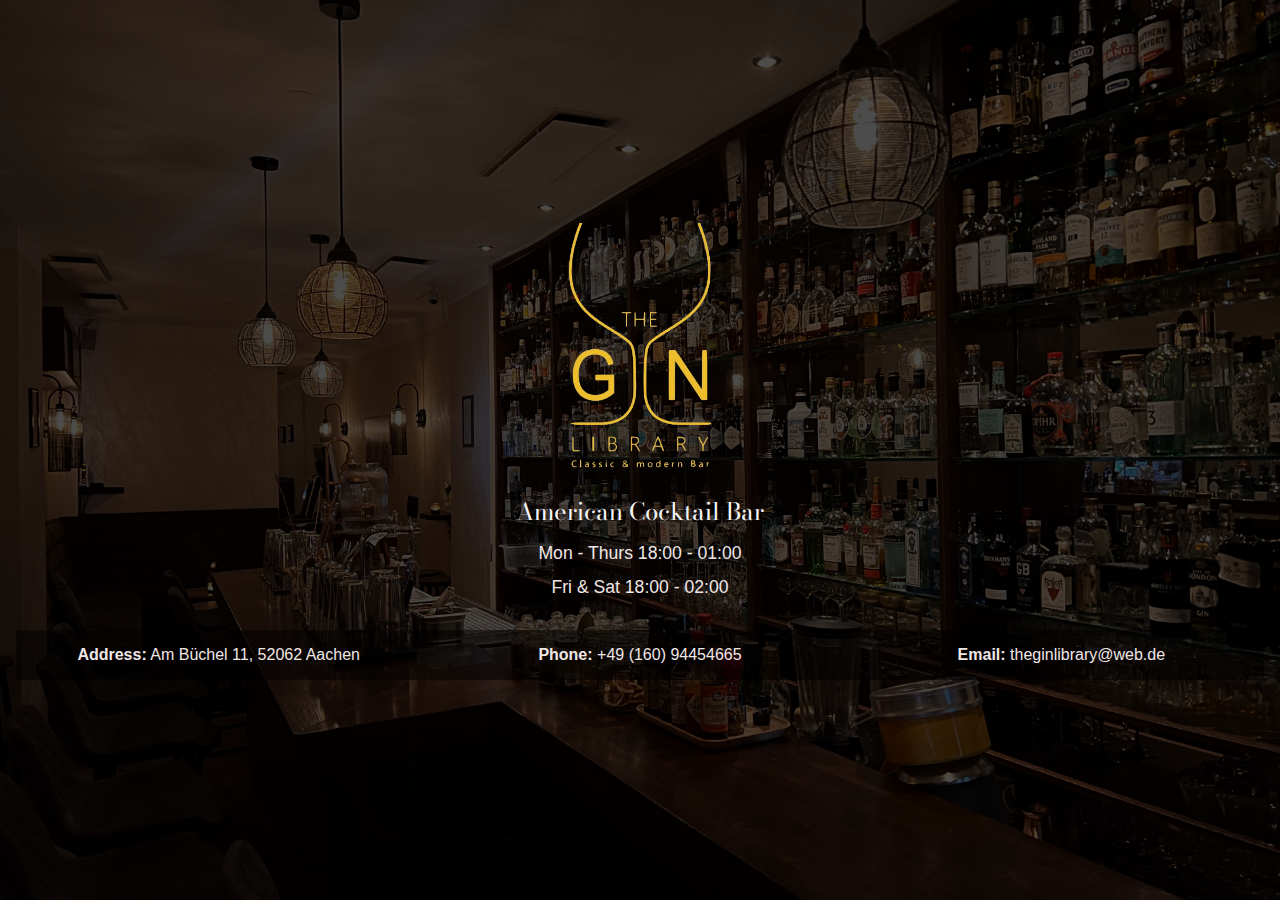
<file: index.html>
<!DOCTYPE html>
<html lang="en">
  <head>
    <meta charset="UTF-8">
    <meta name="viewport" content="width=device-width, initial-scale=1.0">
    <meta name="description" content="The Gin Library Cocktail Bar in Aachen website">
    <meta name="keywords" content="aachen best bar, cocktail bar, speakeasy, cocktailbar aachen, gin tasting, 
      cocktailcatering, cocktail catering bar catering, barcatering, beste bar aachen">
    <title>The Gin Library</title>
    <link rel="shortcut icon" type="image/x-icon" href="favicon.ico" />
    <link rel="stylesheet" href="styles.css">
    <link href="https://fonts.googleapis.com/css2?family=Bodoni+Moda&display=swap" rel="stylesheet">
  </head>
  <body>
    <div class="container">
      <header class="center-content">
        <img src="logo.png" class="logo">
        <p class="tagline">American Cocktail Bar</p>
        <p class="opening-times">Mon - Thurs 18:00 - 01:00</p>
        <p class="opening-times">Fri & Sat 18:00 - 02:00</p>
      </header>
      <footer class="bottom-content">
        <div class="address">
          <p><strong>Address:</strong> Am Büchel 11, 52062 Aachen</p>
        </div>
        <div class="phone">
          <p><strong>Phone:</strong> +49 (160) 94454665</p>
        </div>
        <div class="email">
          <p><strong>Email:</strong> <a href="mailto:theginlibrary@web.de">theginlibrary@web.de</a></p>
        </div>
      </footer>
    </div>
  </body>
</html>
</file>
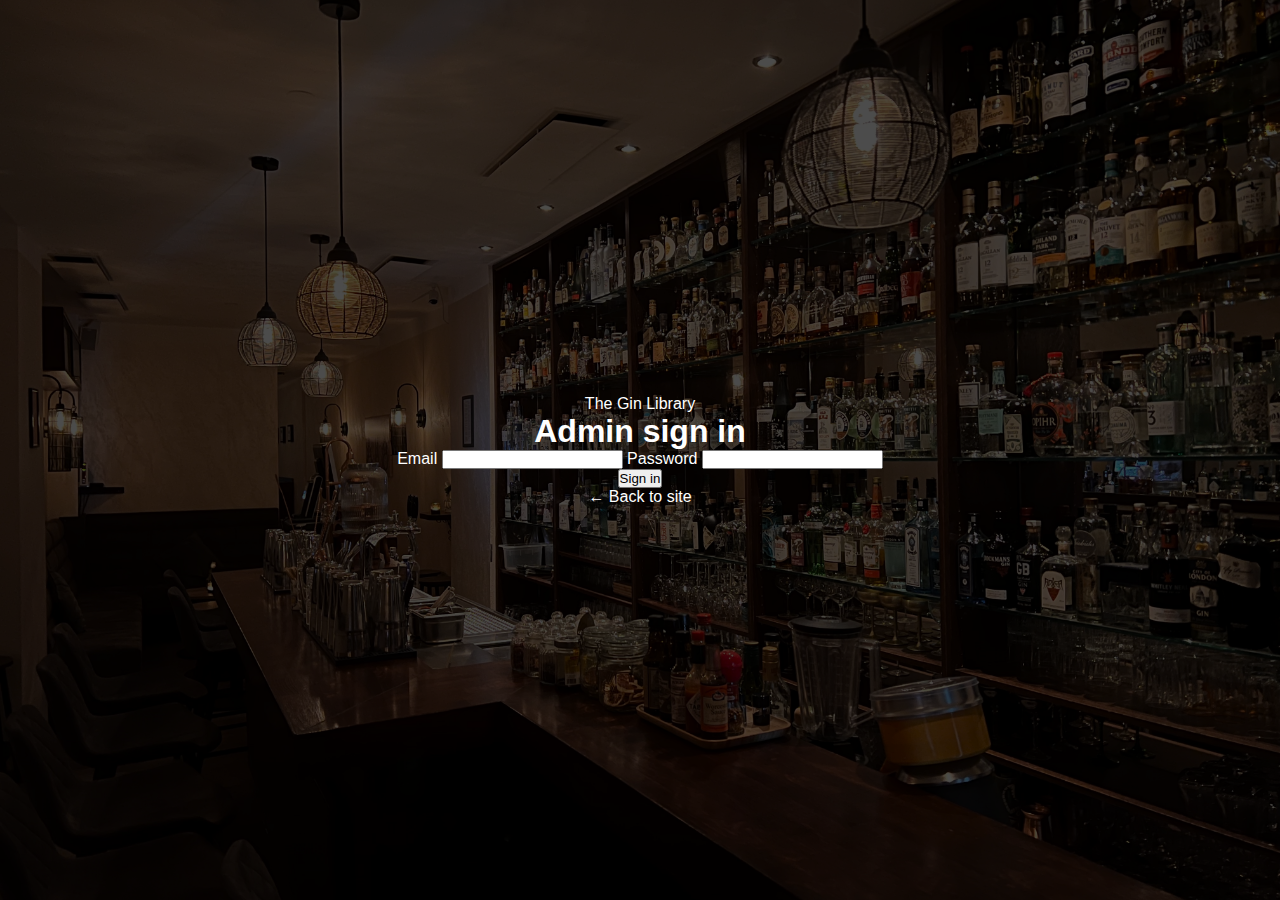
<file: admin/index.html>
<!DOCTYPE html>
<html lang="en">
  <head>
    <meta charset="UTF-8">
    <meta name="viewport" content="width=device-width, initial-scale=1.0, viewport-fit=cover">
    <meta name="robots" content="noindex, nofollow">
    <title>Admin · The Gin Library</title>
    <link rel="shortcut icon" type="image/x-icon" href="/favicon.ico" />
    <link rel="stylesheet" href="/styles.css">
    <link href="https://fonts.googleapis.com/css2?family=Bodoni+Moda:wght@400;600&family=Inter:wght@400;600&display=swap" rel="stylesheet">
  </head>
  <body>
    <div class="page-overlay"></div>
    <div class="container container--narrow">
      <header class="page-header">
        <p class="eyebrow">The Gin Library</p>
        <h1 class="page-title">Admin sign in</h1>
      </header>
      <main>
        <div class="info-card booking-card">
          <form id="login-form" class="booking-form" novalidate>
            <label class="field">
              <span class="field__label">Email</span>
              <input id="email" name="email" type="email" autocomplete="username" required>
            </label>
            <label class="field">
              <span class="field__label">Password</span>
              <input id="password" name="password" type="password" autocomplete="current-password" required>
            </label>
            <p id="login-error" class="booking-error" role="alert" hidden></p>
            <div class="booking-actions">
              <button type="submit" class="button primary">Sign in</button>
            </div>
          </form>
        </div>
      </main>
      <footer class="footer">
        <p><a class="link" href="/">← Back to site</a></p>
      </footer>
    </div>
    <script type="module">
      import { getSupabase, saveSession } from "/assets/js/admin.js";
      const supabase = await getSupabase();

      // If already signed in, go to dashboard.
      const { data: existing } = await supabase.auth.getSession();
      if (existing.session) {
        saveSession(existing.session);
        location.href = "/admin/dashboard.html";
      }

      const form = document.getElementById("login-form");
      const err = document.getElementById("login-error");

      form.addEventListener("submit", async (e) => {
        e.preventDefault();
        err.hidden = true;
        const email = document.getElementById("email").value.trim();
        const password = document.getElementById("password").value;
        const { data, error } = await supabase.auth.signInWithPassword({ email, password });
        if (error) {
          err.textContent = error.message || "Sign in failed";
          err.hidden = false;
          return;
        }
        saveSession(data.session);
        location.href = "/admin/dashboard.html";
      });
    </script>
  </body>
</html>
</file>
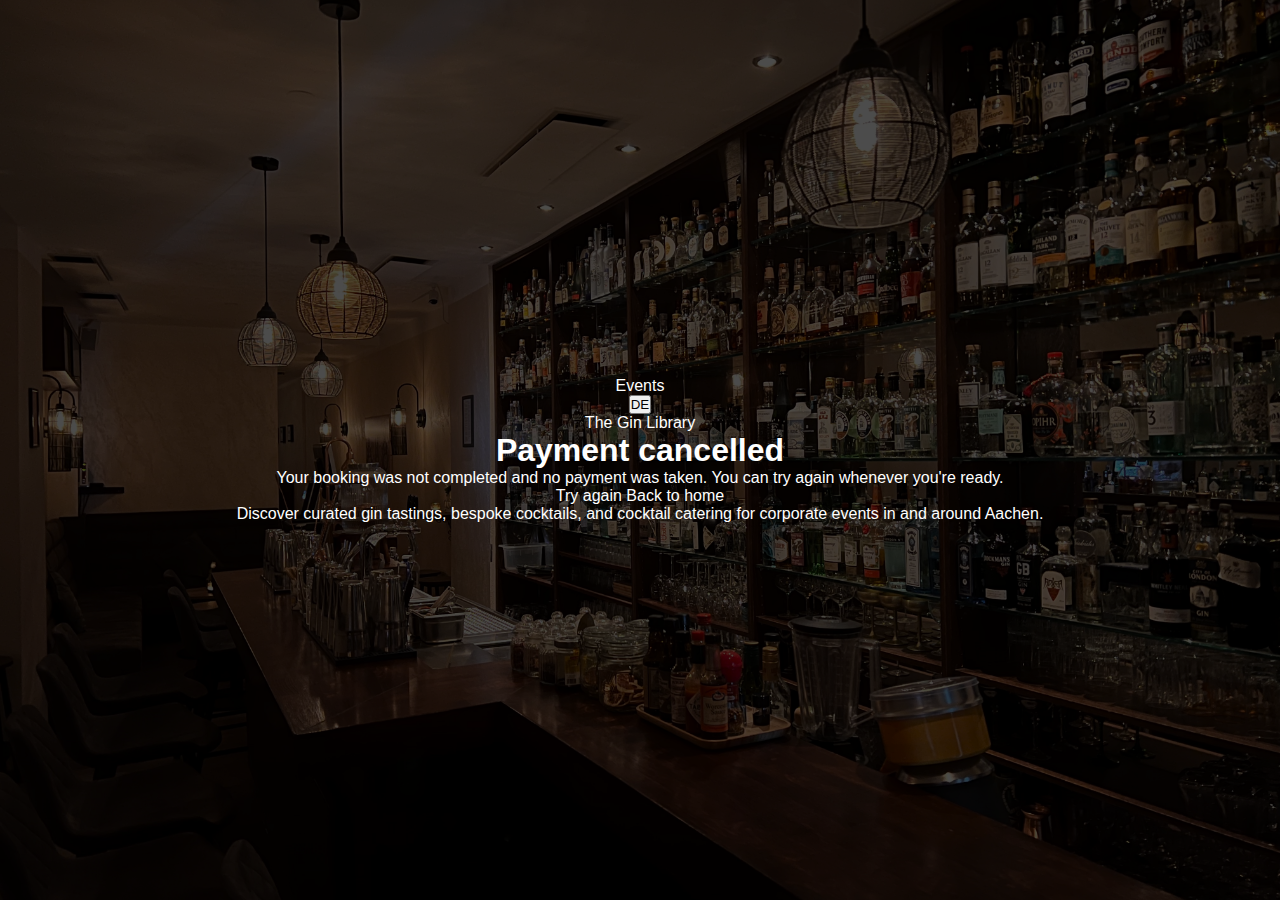
<file: booking-cancelled.html>
<!DOCTYPE html>
<html lang="en">
  <head>
    <meta charset="UTF-8">
    <meta name="viewport" content="width=device-width, initial-scale=1.0, viewport-fit=cover">
    <meta name="theme-color" content="#F0E6E6" />
    <meta name="robots" content="noindex">
    <title>Payment cancelled · The Gin Library</title>
    <link rel="shortcut icon" type="image/x-icon" href="favicon.ico" />
    <link rel="stylesheet" href="styles.css">
    <link href="https://fonts.googleapis.com/css2?family=Bodoni+Moda:wght@400;600&family=Inter:wght@400;600&display=swap" rel="stylesheet">
  </head>
  <body>
    <div class="page-overlay"></div>
    <div class="container">
      <div class="topbar">
        <nav class="sub-nav">
          <a class="link" href="/events.html" data-i18n="navEvents">Events</a>
        </nav>
        <button id="language-toggle" class="button lang-toggle" type="button" aria-label="Switch language to German">DE</button>
      </div>
      <header class="page-header">
        <p class="eyebrow">The Gin Library</p>
        <h1 class="page-title" data-i18n="cancelledHeading">Payment cancelled</h1>
        <p class="page-intro" data-i18n="cancelledBody">Your booking was not completed and no payment was taken.</p>
      </header>
      <main>
        <div class="booking-actions">
          <a class="button primary" href="/events.html" data-i18n="tryAgain">Try again</a>
          <a class="button" href="/" data-i18n="backHome">Back to home</a>
        </div>
      </main>
      <footer class="footer">
        <p data-i18n="footer">Discover curated gin tastings, bespoke cocktails, and cocktail catering for corporate events in and around Aachen.</p>
      </footer>
    </div>
    <script type="module">
      import { initI18n } from "/assets/js/i18n.js";
      initI18n();
    </script>
  </body>
</html>
</file>
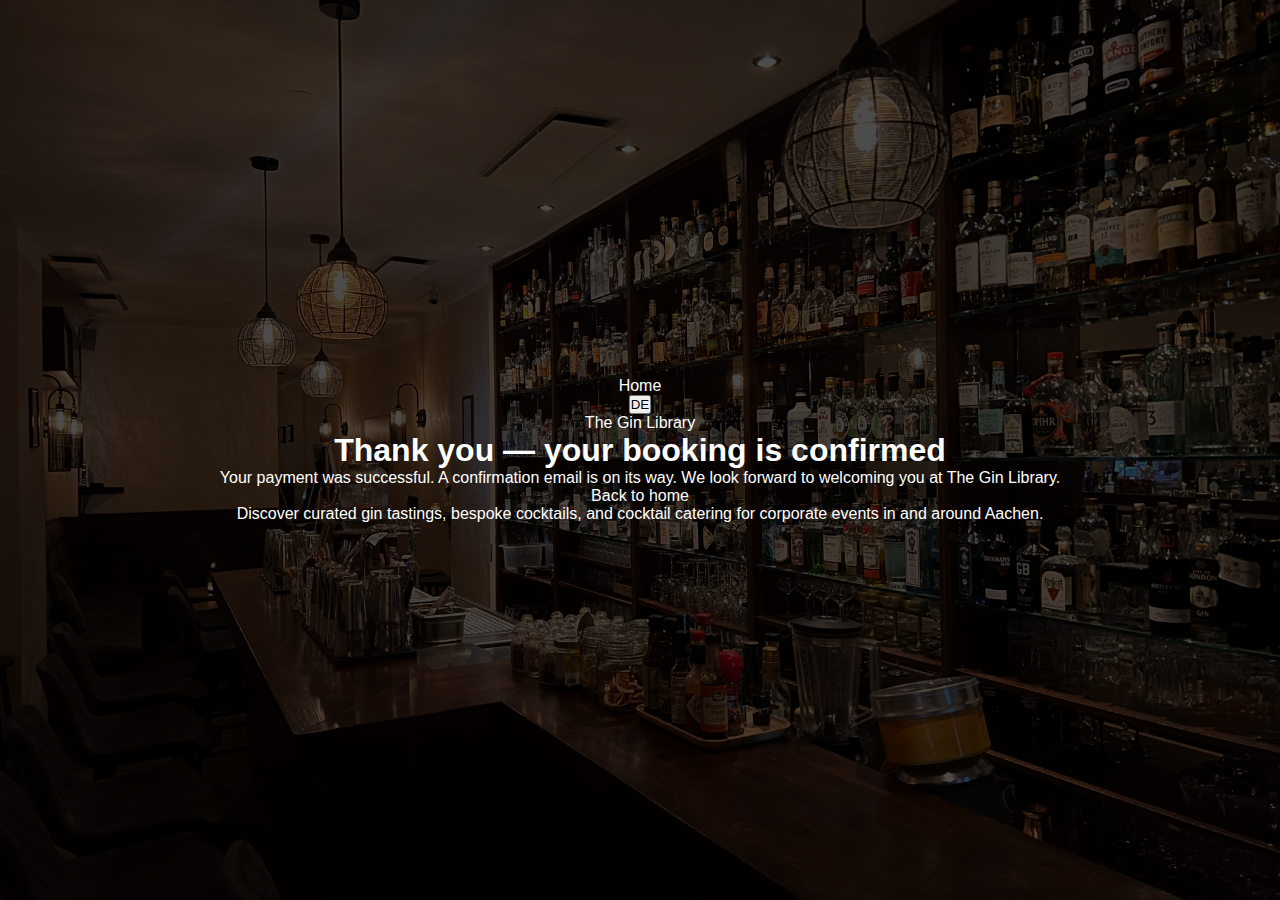
<file: booking-success.html>
<!DOCTYPE html>
<html lang="en">
  <head>
    <meta charset="UTF-8">
    <meta name="viewport" content="width=device-width, initial-scale=1.0, viewport-fit=cover">
    <meta name="theme-color" content="#F0E6E6" />
    <meta name="robots" content="noindex">
    <title>Booking confirmed · The Gin Library</title>
    <link rel="shortcut icon" type="image/x-icon" href="favicon.ico" />
    <link rel="stylesheet" href="styles.css">
    <link href="https://fonts.googleapis.com/css2?family=Bodoni+Moda:wght@400;600&family=Inter:wght@400;600&display=swap" rel="stylesheet">
  </head>
  <body>
    <div class="page-overlay"></div>
    <div class="container">
      <div class="topbar">
        <nav class="sub-nav">
          <a class="link" href="/" data-i18n="navHome">Home</a>
        </nav>
        <button id="language-toggle" class="button lang-toggle" type="button" aria-label="Switch language to German">DE</button>
      </div>
      <header class="page-header">
        <p class="eyebrow">The Gin Library</p>
        <h1 class="page-title" data-i18n="successHeading">Thank you — your booking is confirmed</h1>
        <p class="page-intro" data-i18n="successBody">Your payment was successful. A confirmation email is on its way.</p>
      </header>
      <main>
        <div class="booking-actions">
          <a class="button primary" href="/" data-i18n="backHome">Back to home</a>
        </div>
      </main>
      <footer class="footer">
        <p data-i18n="footer">Discover curated gin tastings, bespoke cocktails, and cocktail catering for corporate events in and around Aachen.</p>
      </footer>
    </div>
    <script type="module">
      import { initI18n } from "/assets/js/i18n.js";
      initI18n();
    </script>
  </body>
</html>
</file>
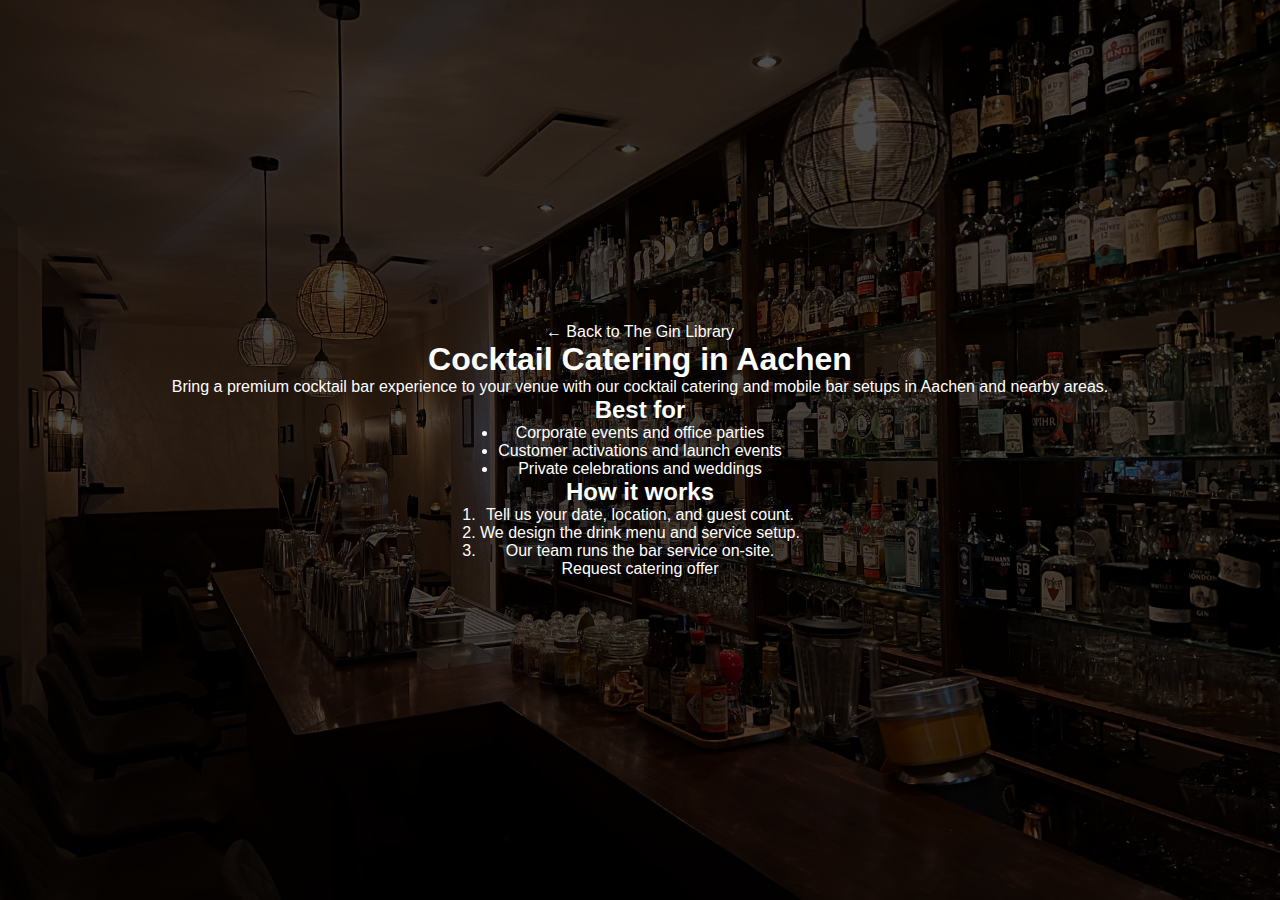
<file: cocktail-catering-aachen.html>
<!DOCTYPE html>
<html lang="en">
  <head>
    <meta charset="UTF-8" />
    <meta name="viewport" content="width=device-width, initial-scale=1.0" />
    <title>Cocktail Catering Aachen | The Gin Library</title>
    <meta name="description" content="Cocktail catering in Aachen for business events, private parties, and weddings. Mobile bar service with professional bartenders." />
    <link rel="canonical" href="https://theginlibrary.de/cocktail-catering-aachen.html" />
    <link rel="stylesheet" href="styles.css" />
  </head>
  <body>
    <div class="page-overlay"></div>
    <div class="container inner-page">
      <a class="link" href="index.html">← Back to The Gin Library</a>
      <h1>Cocktail Catering in Aachen</h1>
      <p>Bring a premium cocktail bar experience to your venue with our cocktail catering and mobile bar setups in Aachen and nearby areas.</p>
      <h2>Best for</h2>
      <ul>
        <li>Corporate events and office parties</li>
        <li>Customer activations and launch events</li>
        <li>Private celebrations and weddings</li>
      </ul>
      <h2>How it works</h2>
      <ol>
        <li>Tell us your date, location, and guest count.</li>
        <li>We design the drink menu and service setup.</li>
        <li>Our team runs the bar service on-site.</li>
      </ol>
      <a class="button primary" href="mailto:theginlibrary@web.de?subject=Cocktail%20Catering%20Aachen">Request catering offer</a>
    </div>
  </body>
</html>
</file>
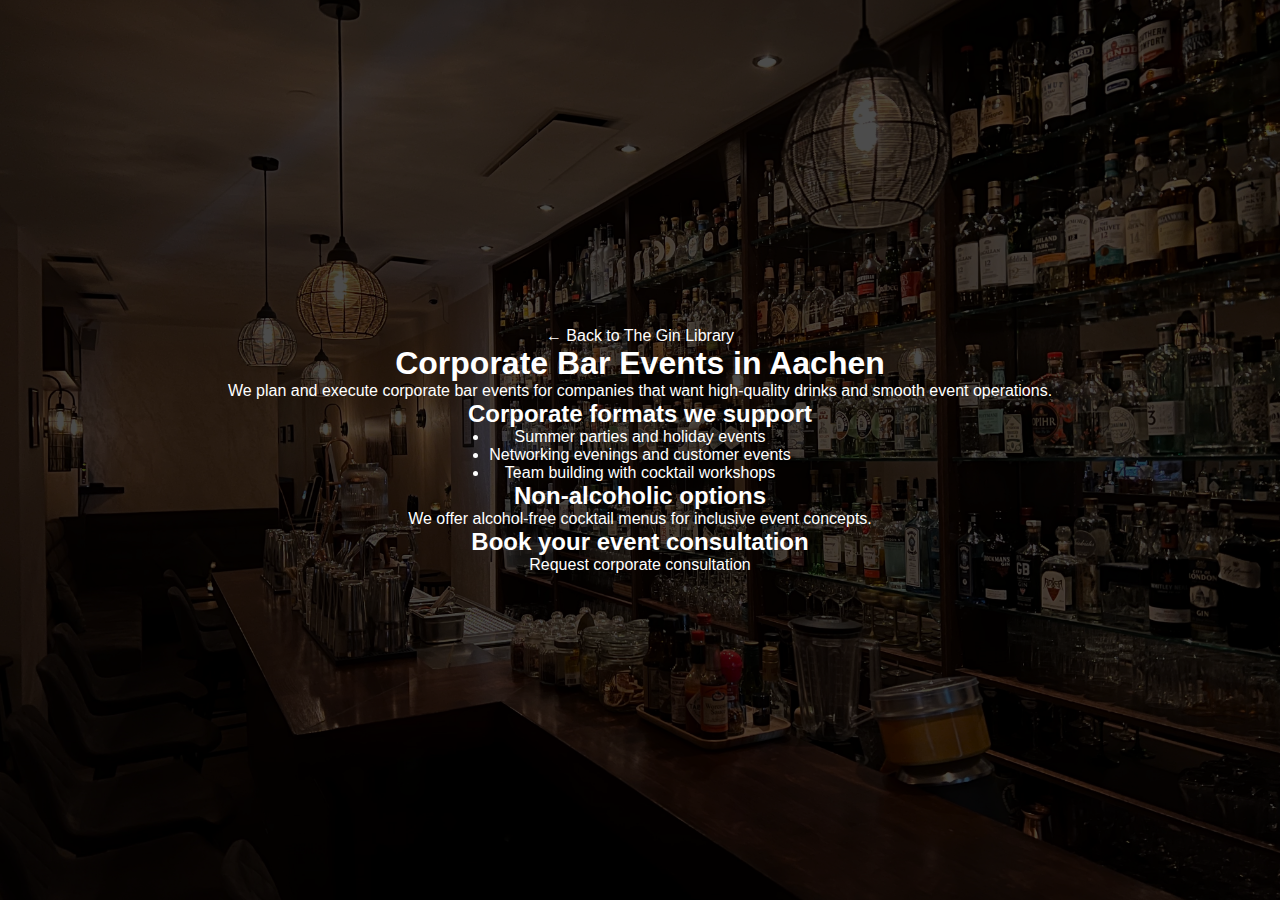
<file: corporate-bar-events-aachen.html>
<!DOCTYPE html>
<html lang="en">
  <head>
    <meta charset="UTF-8" />
    <meta name="viewport" content="width=device-width, initial-scale=1.0" />
    <title>Corporate Bar Events Aachen | The Gin Library</title>
    <meta name="description" content="Corporate bar events in Aachen with mobile cocktail bars, bartenders, and customized drink concepts for company occasions." />
    <link rel="canonical" href="https://theginlibrary.de/corporate-bar-events-aachen.html" />
    <link rel="stylesheet" href="styles.css" />
  </head>
  <body>
    <div class="page-overlay"></div>
    <div class="container inner-page">
      <a class="link" href="index.html">← Back to The Gin Library</a>
      <h1>Corporate Bar Events in Aachen</h1>
      <p>We plan and execute corporate bar events for companies that want high-quality drinks and smooth event operations.</p>
      <h2>Corporate formats we support</h2>
      <ul>
        <li>Summer parties and holiday events</li>
        <li>Networking evenings and customer events</li>
        <li>Team building with cocktail workshops</li>
      </ul>
      <h2>Non-alcoholic options</h2>
      <p>We offer alcohol-free cocktail menus for inclusive event concepts.</p>
      <h2>Book your event consultation</h2>
      <a class="button primary" href="mailto:theginlibrary@web.de?subject=Corporate%20Bar%20Event%20Aachen">Request corporate consultation</a>
    </div>
  </body>
</html>
</file>
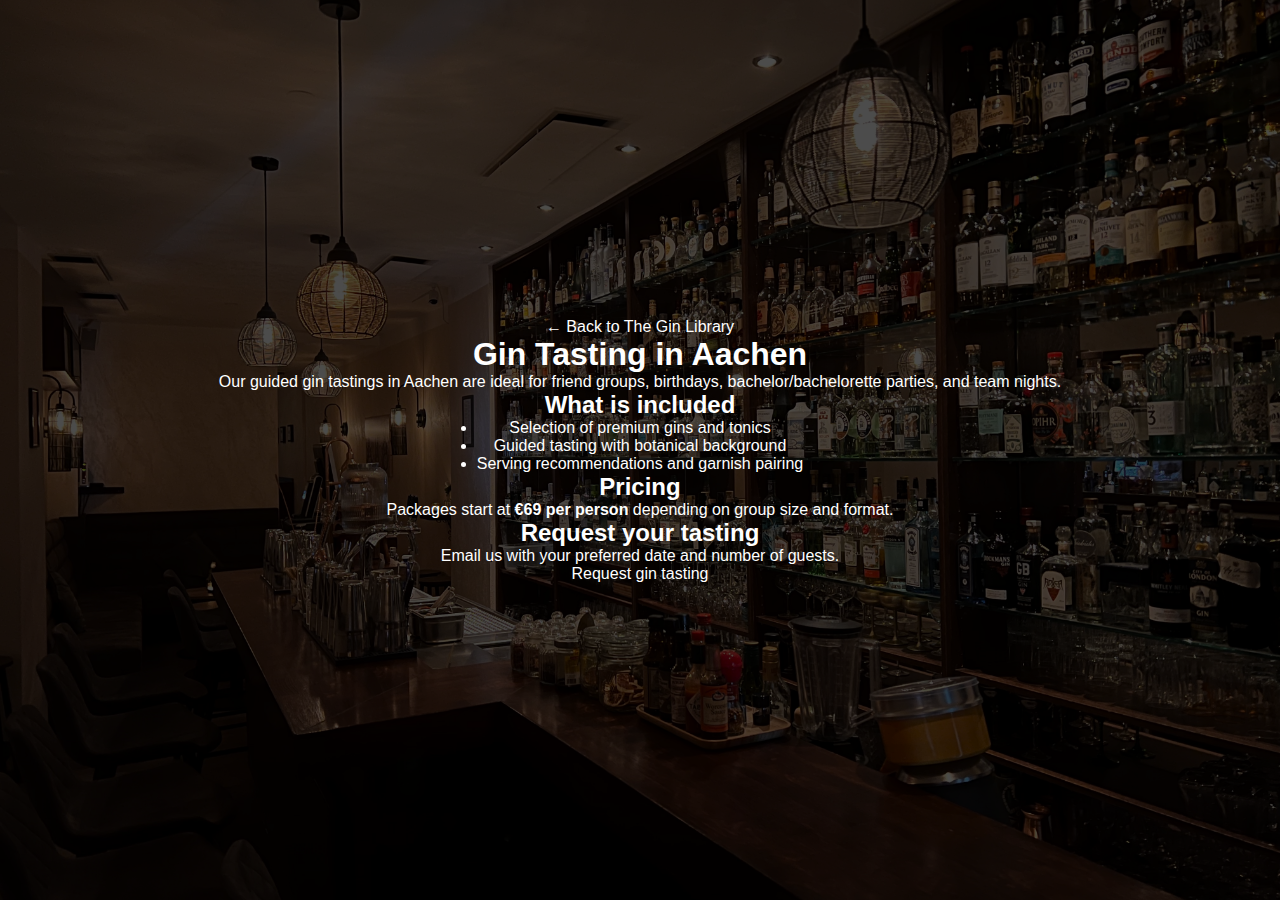
<file: gin-tasting-aachen.html>
<!DOCTYPE html>
<html lang="en">
  <head>
    <meta charset="UTF-8" />
    <meta name="viewport" content="width=device-width, initial-scale=1.0" />
    <title>Gin Tasting Aachen | The Gin Library</title>
    <meta name="description" content="Book a gin tasting in Aachen with The Gin Library. Guided tastings for private groups, teams, and company events." />
    <link rel="canonical" href="https://theginlibrary.de/gin-tasting-aachen.html" />
    <link rel="stylesheet" href="styles.css" />
  </head>
  <body>
    <div class="page-overlay"></div>
    <div class="container inner-page">
      <a class="link" href="index.html">← Back to The Gin Library</a>
      <h1>Gin Tasting in Aachen</h1>
      <p>Our guided gin tastings in Aachen are ideal for friend groups, birthdays, bachelor/bachelorette parties, and team nights.</p>
      <h2>What is included</h2>
      <ul>
        <li>Selection of premium gins and tonics</li>
        <li>Guided tasting with botanical background</li>
        <li>Serving recommendations and garnish pairing</li>
      </ul>
      <h2>Pricing</h2>
      <p>Packages start at <strong>€69 per person</strong> depending on group size and format.</p>
      <h2>Request your tasting</h2>
      <p>Email us with your preferred date and number of guests.</p>
      <a class="button primary" href="mailto:theginlibrary@web.de?subject=Gin%20Tasting%20Aachen">Request gin tasting</a>
    </div>
  </body>
</html>
</file>
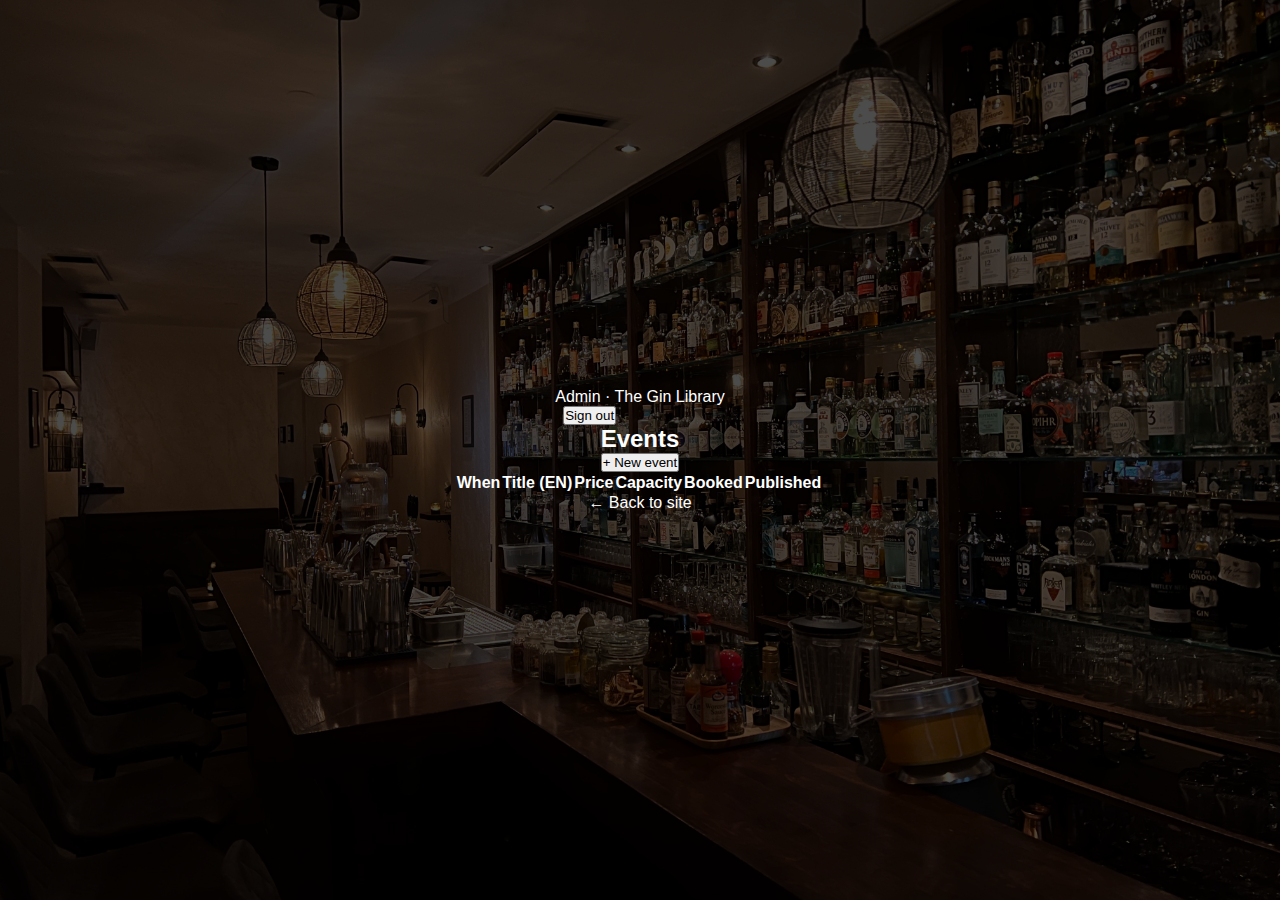
<file: admin/dashboard.html>
<!DOCTYPE html>
<html lang="en">
  <head>
    <meta charset="UTF-8">
    <meta name="viewport" content="width=device-width, initial-scale=1.0, viewport-fit=cover">
    <meta name="robots" content="noindex, nofollow">
    <title>Admin dashboard · The Gin Library</title>
    <link rel="shortcut icon" type="image/x-icon" href="/favicon.ico" />
    <link rel="stylesheet" href="/styles.css">
    <link href="https://fonts.googleapis.com/css2?family=Bodoni+Moda:wght@400;600&family=Inter:wght@400;600&display=swap" rel="stylesheet">
  </head>
  <body>
    <div class="page-overlay"></div>
    <div class="container container--wide">
      <div class="topbar">
        <p class="eyebrow" style="margin:0">Admin · The Gin Library</p>
        <div style="display:flex;gap:.5rem;align-items:center">
          <span id="admin-email" class="admin-email"></span>
          <button id="logout" class="button" type="button">Sign out</button>
        </div>
      </div>

      <section class="admin-section">
        <div class="admin-section__head">
          <h2 class="admin-section__title">Events</h2>
          <button id="new-event" class="button primary" type="button">+ New event</button>
        </div>
        <div id="events-table-wrap">
          <table class="admin-table">
            <thead>
              <tr>
                <th>When</th>
                <th>Title (EN)</th>
                <th>Price</th>
                <th>Capacity</th>
                <th>Booked</th>
                <th>Published</th>
                <th></th>
              </tr>
            </thead>
            <tbody id="events-tbody"></tbody>
          </table>
          <p id="events-empty" class="events-empty" hidden>No events yet. Create one to get started.</p>
        </div>
      </section>

      <section id="bookings-section" class="admin-section" hidden>
        <div class="admin-section__head">
          <h2 class="admin-section__title">Bookings — <span id="bookings-title"></span></h2>
          <div style="display:flex;gap:.5rem">
            <a id="export-csv" class="button" href="#">Export CSV</a>
            <button id="close-bookings" class="button" type="button">Close</button>
          </div>
        </div>
        <table class="admin-table">
          <thead>
            <tr>
              <th>When booked</th>
              <th>Name</th>
              <th>Email</th>
              <th>Phone</th>
              <th>Seats</th>
              <th>Total</th>
              <th>Status</th>
              <th>Locale</th>
            </tr>
          </thead>
          <tbody id="bookings-tbody"></tbody>
        </table>
        <p id="bookings-empty" class="events-empty" hidden>No bookings yet for this event.</p>
      </section>

      <!-- Event editor modal -->
      <div id="editor" class="modal" hidden>
        <div class="modal__panel info-card">
          <div class="admin-section__head">
            <h2 class="admin-section__title" id="editor-title">Edit event</h2>
            <button id="editor-close" class="button" type="button">Close</button>
          </div>
          <form id="event-form" class="booking-form" novalidate>
            <input type="hidden" id="event-id">
            <div class="grid-2">
              <label class="field">
                <span class="field__label">Slug (URL part)</span>
                <input id="f-slug" type="text" required pattern="[a-z0-9][a-z0-9-]{1,119}">
              </label>
              <label class="field">
                <span class="field__label">Starts at (local)</span>
                <input id="f-starts-at" type="datetime-local" required>
              </label>
              <label class="field">
                <span class="field__label">Title (EN)</span>
                <input id="f-title-en" type="text" required maxlength="200">
              </label>
              <label class="field">
                <span class="field__label">Title (DE)</span>
                <input id="f-title-de" type="text" required maxlength="200">
              </label>
            </div>
            <label class="field">
              <span class="field__label">Description (EN)</span>
              <textarea id="f-desc-en" rows="4" required></textarea>
            </label>
            <label class="field">
              <span class="field__label">Description (DE)</span>
              <textarea id="f-desc-de" rows="4" required></textarea>
            </label>
            <div class="grid-3">
              <label class="field">
                <span class="field__label">Capacity</span>
                <input id="f-capacity" type="number" min="1" step="1" required>
              </label>
              <label class="field">
                <span class="field__label">Price (cents)</span>
                <input id="f-price" type="number" min="0" step="1" required>
              </label>
              <label class="field">
                <span class="field__label">Duration (min)</span>
                <input id="f-duration" type="number" min="15" step="5" value="120" required>
              </label>
              <label class="field">
                <span class="field__label">Currency</span>
                <input id="f-currency" type="text" value="eur" maxlength="3">
              </label>
              <label class="field">
                <span class="field__label">Image URL (optional)</span>
                <input id="f-image" type="url">
              </label>
              <label class="field checkbox-field">
                <input id="f-published" type="checkbox">
                <span>Published (visible to public)</span>
              </label>
            </div>
            <p id="editor-error" class="booking-error" role="alert" hidden></p>
            <div class="booking-actions">
              <button id="editor-delete" type="button" class="button">Delete</button>
              <button type="submit" class="button primary">Save</button>
            </div>
          </form>
        </div>
      </div>

      <footer class="footer">
        <p><a class="link" href="/">← Back to site</a></p>
      </footer>
    </div>
    <script type="module">
      import {
        getSupabase,
        clearSession,
        authFetch,
        requireAuth,
      } from "/assets/js/admin.js";

      await requireAuth();

      const supabase = await getSupabase();
      const { data: userData } = await supabase.auth.getUser();
      document.getElementById("admin-email").textContent = userData?.user?.email || "";

      document.getElementById("logout").addEventListener("click", async () => {
        await supabase.auth.signOut();
        clearSession();
        location.href = "/admin/";
      });

      function fmtDate(iso) {
        return new Intl.DateTimeFormat("en-GB", {
          day: "2-digit", month: "short", year: "numeric",
          hour: "2-digit", minute: "2-digit",
          timeZone: "Europe/Berlin",
        }).format(new Date(iso));
      }
      function fmtMoney(cents, currency) {
        return new Intl.NumberFormat("en-GB", { style: "currency", currency: (currency || "eur").toUpperCase() }).format(cents / 100);
      }

      function escapeHtml(s) {
        return String(s ?? "").replace(/&/g,"&amp;").replace(/</g,"&lt;").replace(/>/g,"&gt;").replace(/"/g,"&quot;").replace(/'/g,"&#39;");
      }

      const eventsTbody = document.getElementById("events-tbody");
      const eventsEmpty = document.getElementById("events-empty");

      async function loadEvents() {
        const r = await authFetch("/.netlify/functions/admin-events");
        const data = await r.json();
        const events = data.events || [];

        const bookingsResp = await authFetch("/.netlify/functions/admin-bookings");
        const bookingsData = await bookingsResp.json();
        const bookedByEvent = new Map();
        for (const b of bookingsData.bookings || []) {
          if (b.status === "paid" || b.status === "pending") {
            bookedByEvent.set(b.event_id, (bookedByEvent.get(b.event_id) || 0) + b.seats);
          }
        }

        eventsTbody.innerHTML = "";
        if (events.length === 0) {
          eventsEmpty.hidden = false;
          return;
        }
        eventsEmpty.hidden = true;
        for (const e of events) {
          const tr = document.createElement("tr");
          tr.innerHTML = `
            <td>${escapeHtml(fmtDate(e.starts_at))}</td>
            <td>${escapeHtml(e.title_en)}</td>
            <td>${escapeHtml(fmtMoney(e.price_cents, e.currency))}</td>
            <td>${escapeHtml(String(e.capacity))}</td>
            <td>${escapeHtml(String(bookedByEvent.get(e.id) || 0))}</td>
            <td>${e.is_published ? "✓" : "—"}</td>
            <td class="actions">
              <button class="button" data-action="edit" data-id="${escapeHtml(e.id)}">Edit</button>
              <button class="button" data-action="bookings" data-id="${escapeHtml(e.id)}" data-title="${escapeHtml(e.title_en)}">Bookings</button>
              <button class="button" data-action="duplicate" data-id="${escapeHtml(e.id)}">Duplicate</button>
            </td>`;
          eventsTbody.appendChild(tr);
        }
      }

      eventsTbody.addEventListener("click", async (e) => {
        const btn = e.target.closest("button[data-action]");
        if (!btn) return;
        const action = btn.dataset.action;
        const id = btn.dataset.id;
        if (action === "edit") openEditor(id);
        if (action === "bookings") openBookings(id, btn.dataset.title);
        if (action === "duplicate") duplicateEvent(id);
      });

      // ---- editor ----
      const editor = document.getElementById("editor");
      const editorTitle = document.getElementById("editor-title");
      const editorError = document.getElementById("editor-error");
      const editorForm = document.getElementById("event-form");
      const editorDelete = document.getElementById("editor-delete");
      document.getElementById("editor-close").addEventListener("click", () => (editor.hidden = true));
      document.getElementById("new-event").addEventListener("click", () => openEditor());

      function toLocalInput(iso) {
        if (!iso) return "";
        const d = new Date(iso);
        const pad = (n) => String(n).padStart(2, "0");
        return `${d.getFullYear()}-${pad(d.getMonth()+1)}-${pad(d.getDate())}T${pad(d.getHours())}:${pad(d.getMinutes())}`;
      }
      function fromLocalInput(v) {
        return v ? new Date(v).toISOString() : null;
      }

      async function openEditor(id) {
        editorError.hidden = true;
        document.getElementById("event-id").value = id || "";
        editorTitle.textContent = id ? "Edit event" : "New event";
        editorDelete.hidden = !id;

        let ev = {
          slug: "",
          title_en: "", title_de: "",
          description_en: "", description_de: "",
          starts_at: "", duration_minutes: 120,
          capacity: 20, price_cents: 6900, currency: "eur",
          image_url: "", is_published: false,
        };
        if (id) {
          const r = await authFetch(`/.netlify/functions/admin-events?id=${encodeURIComponent(id)}`);
          const data = await r.json();
          ev = data.event;
        }
        document.getElementById("f-slug").value = ev.slug || "";
        document.getElementById("f-starts-at").value = toLocalInput(ev.starts_at);
        document.getElementById("f-title-en").value = ev.title_en || "";
        document.getElementById("f-title-de").value = ev.title_de || "";
        document.getElementById("f-desc-en").value = ev.description_en || "";
        document.getElementById("f-desc-de").value = ev.description_de || "";
        document.getElementById("f-capacity").value = ev.capacity ?? 20;
        document.getElementById("f-price").value = ev.price_cents ?? 6900;
        document.getElementById("f-duration").value = ev.duration_minutes ?? 120;
        document.getElementById("f-currency").value = ev.currency || "eur";
        document.getElementById("f-image").value = ev.image_url || "";
        document.getElementById("f-published").checked = !!ev.is_published;

        editor.hidden = false;
      }

      editorForm.addEventListener("submit", async (e) => {
        e.preventDefault();
        editorError.hidden = true;
        const id = document.getElementById("event-id").value;
        const payload = {
          slug: document.getElementById("f-slug").value.trim(),
          title_en: document.getElementById("f-title-en").value.trim(),
          title_de: document.getElementById("f-title-de").value.trim(),
          description_en: document.getElementById("f-desc-en").value.trim(),
          description_de: document.getElementById("f-desc-de").value.trim(),
          starts_at: fromLocalInput(document.getElementById("f-starts-at").value),
          duration_minutes: Number(document.getElementById("f-duration").value),
          capacity: Number(document.getElementById("f-capacity").value),
          price_cents: Number(document.getElementById("f-price").value),
          currency: document.getElementById("f-currency").value.trim().toLowerCase() || "eur",
          image_url: document.getElementById("f-image").value.trim() || null,
          is_published: document.getElementById("f-published").checked,
        };
        const url = id
          ? `/.netlify/functions/admin-events?id=${encodeURIComponent(id)}`
          : `/.netlify/functions/admin-events`;
        const method = id ? "PUT" : "POST";
        const r = await authFetch(url, { method, body: JSON.stringify(payload) });
        if (!r.ok) {
          const data = await r.json().catch(() => ({}));
          editorError.textContent = data.error || `Save failed (${r.status})`;
          editorError.hidden = false;
          return;
        }
        editor.hidden = true;
        await loadEvents();
      });

      editorDelete.addEventListener("click", async () => {
        const id = document.getElementById("event-id").value;
        if (!id) return;
        if (!confirm("Delete this event? This cannot be undone.")) return;
        const r = await authFetch(`/.netlify/functions/admin-events?id=${encodeURIComponent(id)}`, { method: "DELETE" });
        if (!r.ok && r.status !== 204) {
          const data = await r.json().catch(() => ({}));
          editorError.textContent = data.error || `Delete failed (${r.status})`;
          editorError.hidden = false;
          return;
        }
        editor.hidden = true;
        await loadEvents();
      });

      async function duplicateEvent(id) {
        const r = await authFetch(`/.netlify/functions/admin-events?id=${encodeURIComponent(id)}`);
        const data = await r.json();
        const src = data.event;
        // Shift date by 7 days, append "-copy" to slug, unpublish.
        const copy = { ...src };
        delete copy.id;
        delete copy.created_at;
        delete copy.updated_at;
        copy.slug = `${src.slug}-copy-${Date.now().toString(36)}`;
        copy.starts_at = new Date(new Date(src.starts_at).getTime() + 7 * 24 * 3600 * 1000).toISOString();
        copy.is_published = false;
        const cr = await authFetch("/.netlify/functions/admin-events", { method: "POST", body: JSON.stringify(copy) });
        if (!cr.ok) {
          const err = await cr.json().catch(() => ({}));
          alert(err.error || "Duplicate failed");
          return;
        }
        await loadEvents();
      }

      // ---- bookings panel ----
      const bookingsSection = document.getElementById("bookings-section");
      const bookingsTbody = document.getElementById("bookings-tbody");
      const bookingsEmpty = document.getElementById("bookings-empty");
      const bookingsTitle = document.getElementById("bookings-title");
      const exportLink = document.getElementById("export-csv");
      document.getElementById("close-bookings").addEventListener("click", () => (bookingsSection.hidden = true));

      async function openBookings(eventId, title) {
        bookingsTitle.textContent = title || "";
        bookingsSection.hidden = false;
        bookingsTbody.innerHTML = "";
        bookingsEmpty.hidden = true;

        const r = await authFetch(`/.netlify/functions/admin-bookings?event_id=${encodeURIComponent(eventId)}`);
        const data = await r.json();
        const bookings = data.bookings || [];
        if (bookings.length === 0) {
          bookingsEmpty.hidden = false;
        } else {
          for (const b of bookings) {
            const tr = document.createElement("tr");
            tr.innerHTML = `
              <td>${escapeHtml(fmtDate(b.created_at))}</td>
              <td>${escapeHtml(b.customer_name)}</td>
              <td><a class="link" href="mailto:${escapeHtml(b.customer_email)}">${escapeHtml(b.customer_email)}</a></td>
              <td>${escapeHtml(b.customer_phone || "—")}</td>
              <td>${escapeHtml(String(b.seats))}</td>
              <td>${escapeHtml(fmtMoney(b.total_cents, b.currency))}</td>
              <td>${escapeHtml(b.status)}</td>
              <td>${escapeHtml(b.locale)}</td>`;
            bookingsTbody.appendChild(tr);
          }
        }

        // CSV export needs the auth header, so we fetch + blob rather than a plain link.
        exportLink.onclick = async (e) => {
          e.preventDefault();
          const resp = await authFetch(
            `/.netlify/functions/admin-bookings?event_id=${encodeURIComponent(eventId)}&format=csv`
          );
          const blob = await resp.blob();
          const url = URL.createObjectURL(blob);
          const a = document.createElement("a");
          a.href = url;
          a.download = `bookings-${eventId}.csv`;
          a.click();
          URL.revokeObjectURL(url);
        };
      }

      await loadEvents();
    </script>
  </body>
</html>
</file>
<file: styles.css>
/* General Reset */
* {
  margin: 0;
  padding: 0;
  box-sizing: border-box;
}

html {
  font-size: 16px;
  scroll-behavior: smooth;
}

body {
  font-family: 'Arial', sans-serif;
  color: white;
  background: url('image1.jpg') no-repeat center center fixed;
  background-size: cover;
  min-height: 100vh;
  display: flex;
  flex-direction: column;
}

/* Container Overlay */
.container {
  flex: 1;
  background: rgba(0, 0, 0, 0.7); 
  display: flex;
  flex-direction: column;
  justify-content: center;
  align-items: center;
  padding: env(safe-area-inset-top) 1rem env(safe-area-inset-bottom);
  text-align: center;
}

/* Centered Content */
.center-content {
  margin-bottom: 2rem;
}

.logo {
  width: 150px;
  height: auto;
  max-width: 80%;
}

.tagline {
  font-family: 'Bodoni Moda', cursive;
  font-size: 1.5rem;
  margin-top: 1.2rem;
  color: #F5F5F5;
}

.opening-times {
  font-size: 1.1rem;
  margin-top: 0.8rem;
  color: #f0e6e6;
}

/* Footer Content */
.bottom-content {
  width: 100%;
  display: flex;
  flex-wrap: wrap;
  justify-content: center;
  gap: 1rem;
  padding: 1rem 0;
  background: rgba(0, 0, 0, 0.5);
  font-size: 1rem;
  color: #f0e6e6;
}

.bottom-content div {
  text-align: center;
  flex: 1 1 200px;
}

a {
  color: inherit;
  text-decoration: none;
}

a:hover {
  text-decoration: underline;
}

/* Responsive Design */
@media (max-width: 768px) {
  html {
    font-size: 14px;
  }

  .logo {
    width: 120px;
  }

  .tagline {
    font-size: 1.2rem;
  }

  .opening-times {
    font-size: 1rem;
  }

  .bottom-content {
    flex-direction: column;
    gap: 0.5rem;
    font-size: 0.9rem;
  }
}

@media (max-width: 480px) {
  html {
    font-size: 12px;
  }

  .logo {
    width: 100px;
  }

  .tagline {
    font-size: 1rem;
  }

  .opening-times {
    font-size: 0.9rem;
  }

  .bottom-content {
    gap: 0.3rem;
    font-size: 0.8rem;
  }
}
</file>
